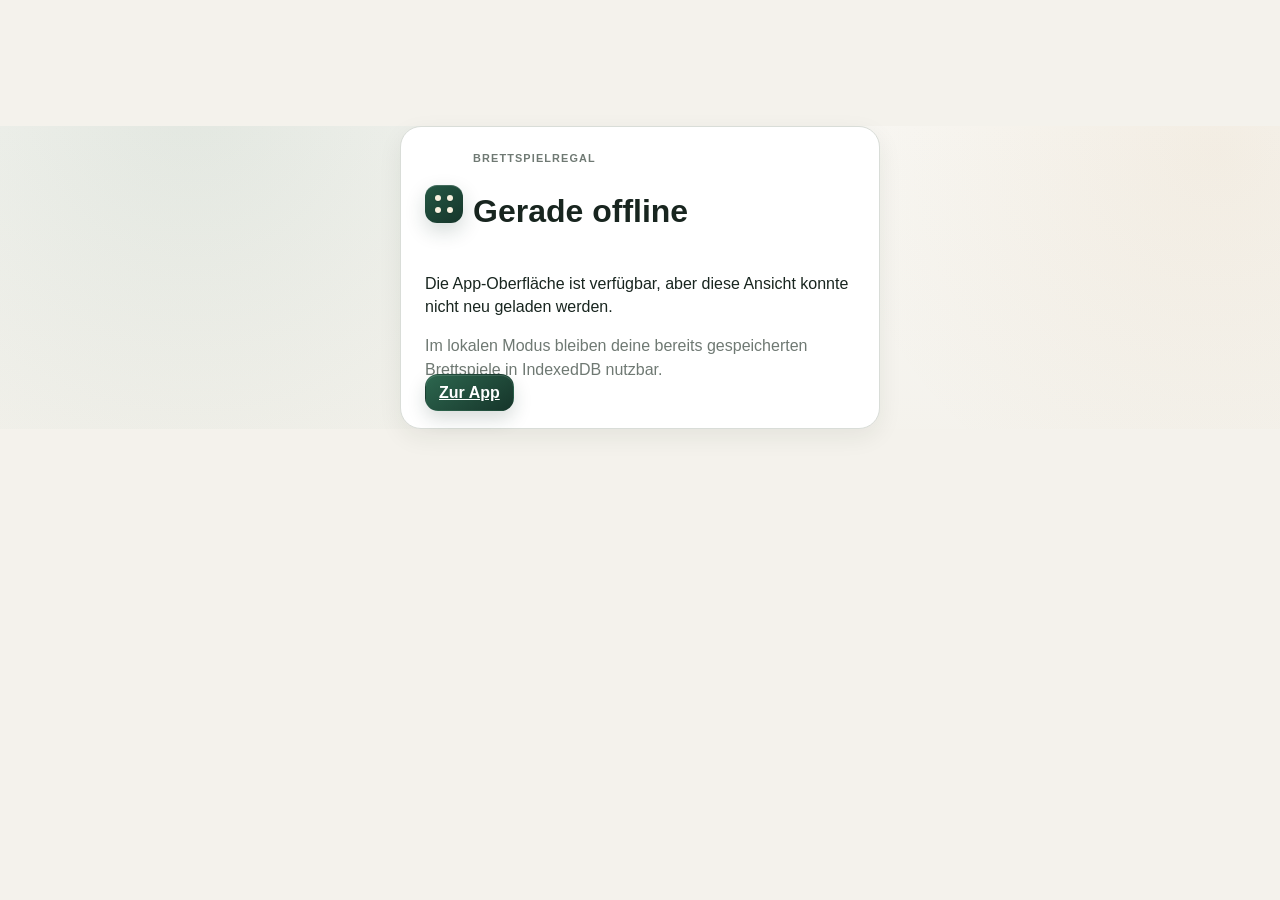
<file: offline (10).html>
<!doctype html>
<html lang="de">
<head>
  <meta charset="utf-8">
  <meta name="viewport" content="width=device-width,initial-scale=1,viewport-fit=cover">
  <meta name="theme-color" content="#16352a">
  <title>Offline – Brettspielregal</title>
  <link rel="stylesheet" href="./app.css">
</head>
<body>
  <main class="offline-card">
    <div class="brand-lockup"><span class="brand-mark" aria-hidden="true"><span></span></span><div><p class="eyebrow">Brettspielregal</p><h1>Gerade offline</h1></div></div>
    <p>Die App-Oberfläche ist verfügbar, aber diese Ansicht konnte nicht neu geladen werden.</p>
    <p class="muted">Im lokalen Modus bleiben deine bereits gespeicherten Brettspiele in IndexedDB nutzbar.</p>
    <a class="button primary" href="./">Zur App</a>
  </main>
</body>
</html>
</file>
<file: app.css>
:root {
  font-family: -apple-system, BlinkMacSystemFont, "SF Pro Text", "Segoe UI", sans-serif;
  color: #1a2621;
  background: #f4f2ec;
  line-height: 1.45;
  color-scheme: light;
  --bg: #f4f2ec;
  --bg-warm: #eee9de;
  --card: rgba(255,255,255,.94);
  --card-solid: #fff;
  --ink: #18251f;
  --muted: #6f7973;
  --brand: #16352a;
  --brand-2: #245844;
  --brand-3: #3e735c;
  --brand-soft: #e7efe9;
  --brand-faint: #f1f5f2;
  --gold: #b77b2d;
  --gold-soft: #fbf0da;
  --border: #d9ddd8;
  --border-strong: #c8cec9;
  --danger: #9b3434;
  --danger-soft: #fff1f0;
  --shadow-xs: 0 1px 2px rgba(24,37,31,.04);
  --shadow-sm: 0 8px 24px rgba(27,43,35,.07);
  --shadow-md: 0 18px 50px rgba(25,42,33,.14);
  --radius-sm: 12px;
  --radius: 18px;
  --radius-lg: 24px;
}

* { box-sizing: border-box; min-width: 0; }
html { min-height: 100%; background: var(--bg); -webkit-text-size-adjust: 100%; text-size-adjust: 100%; }
body {
  margin: 0;
  min-height: 100%;
  color: var(--ink);
  background:
    radial-gradient(circle at 15% -10%, rgba(70,118,91,.12), transparent 30rem),
    radial-gradient(circle at 95% 8%, rgba(183,123,45,.08), transparent 24rem),
    linear-gradient(180deg, #f8f7f3 0, var(--bg) 21rem, var(--bg) 100%);
  padding: env(safe-area-inset-top) env(safe-area-inset-right) env(safe-area-inset-bottom) env(safe-area-inset-left);
  overflow-x: hidden;
  -webkit-font-smoothing: antialiased;
}
button, input, textarea, select { font: inherit; }
button { cursor: pointer; -webkit-tap-highlight-color: transparent; }
a { color: var(--brand-2); overflow-wrap: anywhere; }

.app-shell {
  width: 100%;
  max-width: 900px;
  margin: 0 auto;
  min-height: 100dvh;
  padding-bottom: calc(86px + env(safe-area-inset-bottom));
}

.topbar {
  position: sticky;
  top: 0;
  z-index: 15;
  display: flex;
  align-items: center;
  justify-content: space-between;
  gap: 16px;
  padding: 12px 16px 11px;
  background: rgba(248,247,243,.86);
  backdrop-filter: blur(22px) saturate(1.25);
  -webkit-backdrop-filter: blur(22px) saturate(1.25);
  border-bottom: 1px solid rgba(205,211,206,.72);
}
.brand-lockup { display: flex; align-items: center; gap: 10px; }
.brand-mark {
  position: relative;
  flex: 0 0 auto;
  width: 38px;
  height: 38px;
  border-radius: 12px;
  background: linear-gradient(145deg, var(--brand-2), var(--brand));
  box-shadow: 0 8px 20px rgba(22,53,42,.18), inset 0 1px 0 rgba(255,255,255,.16);
}
.brand-mark::before,
.brand-mark::after,
.brand-mark span::before,
.brand-mark span::after {
  content: "";
  position: absolute;
  width: 6px;
  height: 6px;
  border-radius: 50%;
  background: #f8f1df;
  box-shadow: 0 1px 1px rgba(0,0,0,.15);
}
.brand-mark::before { left: 10px; top: 10px; }
.brand-mark::after { right: 10px; top: 10px; }
.brand-mark span::before { left: 10px; bottom: 10px; }
.brand-mark span::after { right: 10px; bottom: 10px; }
.topbar h1 { font-size: 1.16rem; letter-spacing: -.02em; margin: 0; font-weight: 790; }
.eyebrow {
  margin: 0 0 1px;
  color: var(--muted);
  font-size: .68rem;
  text-transform: uppercase;
  letter-spacing: .105em;
  font-weight: 780;
}
.mode-badge {
  display: inline-flex;
  align-items: center;
  gap: 6px;
  padding: 6px 10px;
  border-radius: 999px;
  background: rgba(231,239,233,.92);
  border: 1px solid rgba(36,88,68,.12);
  color: var(--brand-2);
  font-size: .76rem;
  font-weight: 760;
  box-shadow: var(--shadow-xs);
}
.mode-badge::before { content: ""; width: 7px; height: 7px; border-radius: 50%; background: #4c956c; box-shadow: 0 0 0 3px rgba(76,149,108,.12); }

.content { padding: 16px 14px 28px; }
.view { display: none; }
.view.active { display: block; animation: viewIn .22s ease-out; }
@keyframes viewIn { from { opacity: .35; transform: translateY(4px); } to { opacity: 1; transform: translateY(0); } }

.collection-hero {
  position: relative;
  overflow: hidden;
  margin: 0 0 13px;
  padding: 18px 18px 16px;
  border-radius: var(--radius-lg);
  color: #f9fbf8;
  background:
    radial-gradient(circle at 88% 15%, rgba(255,255,255,.17) 0 4px, transparent 5px),
    radial-gradient(circle at 92% 34%, rgba(255,255,255,.12) 0 4px, transparent 5px),
    radial-gradient(circle at 79% 34%, rgba(255,255,255,.12) 0 4px, transparent 5px),
    linear-gradient(135deg, #1c4938 0%, #15362a 56%, #102b22 100%);
  box-shadow: 0 15px 35px rgba(22,53,42,.18);
}
.collection-hero::after {
  content: "";
  position: absolute;
  width: 170px;
  height: 170px;
  right: -65px;
  bottom: -96px;
  border: 1px solid rgba(255,255,255,.12);
  border-radius: 38px;
  transform: rotate(18deg);
  box-shadow: 0 0 0 22px rgba(255,255,255,.025), 0 0 0 44px rgba(255,255,255,.018);
}
.collection-copy { position: relative; z-index: 1; }
.hero-kicker { margin: 0 0 5px; color: #cce0d5; font-size: .74rem; font-weight: 760; letter-spacing: .045em; }
.hero-text { max-width: 570px; margin: 8px 0 0; color: #d6e5dc; font-size: .86rem; }
.collection-hero .section-head { margin: 0; align-items: center; }
.collection-hero .section-head h2 { color: #fff; font-size: 1.55rem; letter-spacing: -.035em; }
.collection-hero .muted { color: #c5d8ce; }

.section-head { display: flex; align-items: center; justify-content: space-between; gap: 12px; margin-bottom: 13px; }
.section-head h2 { margin: 0; font-size: 1.28rem; letter-spacing: -.025em; }
.muted, .hint { color: var(--muted); }
.muted { margin: .18rem 0 0; }
.hint { font-size: .84rem; margin: .55rem 0 0; }

.button, .icon-button, .nav-button, .mode-choice {
  border: 1px solid var(--border);
  background: rgba(255,255,255,.92);
  color: var(--ink);
  border-radius: 13px;
  min-height: 44px;
  padding: 9px 13px;
  font-weight: 690;
  box-shadow: var(--shadow-xs);
  transition: transform .14s ease, box-shadow .14s ease, border-color .14s ease, background .14s ease;
}
.button:active, .mode-choice:active { transform: scale(.985); }
@media (hover:hover) {
  .button:hover, .mode-choice:hover { border-color: var(--border-strong); box-shadow: 0 5px 16px rgba(25,42,33,.07); }
}
.button.primary {
  border-color: transparent;
  background: linear-gradient(145deg, #2d674f, var(--brand));
  color: #fff;
  box-shadow: 0 8px 18px rgba(22,53,42,.17), inset 0 1px 0 rgba(255,255,255,.13);
}
.collection-hero .button.primary { background: #f7f4eb; color: var(--brand); box-shadow: 0 8px 18px rgba(3,19,12,.2); }
.add-button { display: inline-flex; align-items: center; justify-content: center; gap: 4px; white-space: nowrap; }
.add-button span { font-size: 1.2em; line-height: 1; }
.button.subtle { background: #f6f7f5; }
.button.danger { color: var(--danger); border-color: #edceca; background: var(--danger-soft); }
.button:disabled { opacity: .48; cursor: not-allowed; transform: none; box-shadow: none; }
.button-row, .dialog-actions { display: flex; gap: 9px; align-items: center; flex-wrap: wrap; }
.spacer { flex: 1; }

.search-box { position: relative; display: block; margin-bottom: 14px; }
.search-box input, input, textarea {
  width: 100%;
  max-width: 100%;
  border: 1px solid var(--border);
  border-radius: 14px;
  background: rgba(255,255,255,.94);
  color: var(--ink);
  padding: 11px 12px;
  outline: none;
  min-height: 46px;
  box-shadow: inset 0 1px 0 rgba(255,255,255,.8), var(--shadow-xs);
  transition: border-color .16s ease, box-shadow .16s ease, background .16s ease;
}
.search-box input { padding-left: 43px; background: rgba(255,255,255,.9); }
.search-icon {
  position: absolute;
  z-index: 2;
  left: 16px;
  top: 50%;
  width: 14px;
  height: 14px;
  transform: translateY(-58%);
  border: 2px solid #77817b;
  border-radius: 50%;
  pointer-events: none;
}
.search-icon::after { content: ""; position: absolute; width: 6px; height: 2px; right: -5px; bottom: -3px; background: #77817b; transform: rotate(45deg); border-radius: 2px; }
textarea { resize: vertical; overflow-wrap: anywhere; word-break: break-word; }
input:focus, textarea:focus { border-color: #6d957f; background: #fff; box-shadow: 0 0 0 4px rgba(36,88,68,.10), var(--shadow-xs); }

.game-list { display: grid; gap: 12px; }
.game-card {
  position: relative;
  overflow: hidden;
  background: linear-gradient(180deg, rgba(255,255,255,.98), rgba(253,253,251,.94));
  border: 1px solid rgba(208,214,209,.95);
  border-radius: 19px;
  box-shadow: 0 7px 22px rgba(26,42,34,.055);
  transition: transform .16s ease, box-shadow .16s ease, border-color .16s ease;
}
.game-card::before { content: ""; position: absolute; inset: 0 auto 0 0; width: 3px; background: linear-gradient(180deg, var(--brand-3), #d5b36d); opacity: .75; }
@media (hover:hover) { .game-card:hover { transform: translateY(-2px); border-color: #c7d2cb; box-shadow: 0 13px 30px rgba(26,42,34,.10); } }
.game-card button.card-hit { display: block; width: 100%; text-align: left; border: 0; background: transparent; padding: 13px 13px 13px 15px; color: inherit; }
.card-hit.with-cover { display: grid !important; grid-template-columns: 76px 1fr; gap: 13px; align-items: start; }
.card-copy { min-width: 0; padding-top: 1px; }
.game-title-row { display: flex; justify-content: space-between; gap: 10px; align-items: flex-start; }
.game-title-row > span { display: grid; place-items: center; flex: 0 0 27px; width: 27px; height: 27px; margin-top: -2px; border-radius: 50%; background: var(--brand-faint); color: var(--brand-2); font-size: 1.15rem; }
.game-card h3 { margin: 0; font-size: 1.04rem; line-height: 1.25; letter-spacing: -.015em; overflow-wrap: anywhere; }
.game-meta { display: flex; gap: 6px; flex-wrap: wrap; margin-top: 9px; }
.chip { display: inline-flex; align-items: center; max-width: 100%; min-height: 25px; padding: 4px 8px; border: 1px solid #e3e6e2; border-radius: 999px; background: #f5f6f3; color: #55615b; font-size: .74rem; font-weight: 620; overflow-wrap: anywhere; }
.chip.core { border-color: #d5e4da; background: #edf4ef; color: #315b47; }
.chip.award { border-color: #ecd9ad; background: var(--gold-soft); color: #765018; }
.game-description { color: #58635d; margin: 7px 0 0; font-size: .87rem; display: -webkit-box; -webkit-line-clamp: 2; -webkit-box-orient: vertical; overflow: hidden; }
.game-cover { width: 76px; height: 98px; object-fit: contain; border-radius: 11px; background: #f0f1ee; border: 1px solid #dfe3df; box-shadow: 0 5px 13px rgba(27,43,35,.08); }
.game-cover-placeholder { display: grid; place-items: center; position: relative; overflow: hidden; color: rgba(255,255,255,.92); font-size: 1.6rem; font-weight: 800; background: linear-gradient(145deg, #6d927f, #234e3b); }
.game-cover-placeholder::before { content: ""; position: absolute; width: 64px; height: 64px; border: 1px solid rgba(255,255,255,.15); border-radius: 16px; transform: rotate(24deg); }
.game-cover-placeholder span { position: relative; z-index: 1; text-shadow: 0 2px 8px rgba(0,0,0,.18); }

.empty-state { text-align: center; padding: 40px 22px 34px; background: rgba(255,255,255,.76); border: 1px dashed #c8d0ca; border-radius: 20px; box-shadow: inset 0 1px 0 rgba(255,255,255,.8); }
.empty-state strong { display: block; margin-top: 4px; font-size: 1.02rem; }
.empty-state p { max-width: 360px; margin: 7px auto 16px; color: var(--muted); font-size: .88rem; }
.empty-illustration { position: relative; width: 82px; height: 58px; margin: 0 auto 18px; }
.empty-illustration span { position: absolute; bottom: 0; width: 27px; border-radius: 7px 7px 5px 5px; border: 1px solid rgba(26,53,42,.12); box-shadow: 0 6px 14px rgba(27,43,35,.09); }
.empty-illustration span:nth-child(1) { left: 4px; height: 49px; background: #315e49; transform: rotate(-6deg); }
.empty-illustration span:nth-child(2) { left: 29px; height: 56px; background: #d7a857; z-index: 2; }
.empty-illustration span:nth-child(3) { right: 3px; height: 44px; background: #7c9b89; transform: rotate(7deg); }
.hidden { display: none !important; }

.status-banner { padding: 11px 13px; border-radius: 14px; margin: 0 0 13px; background: #fff7e6; border: 1px solid #ead7a9; color: #664c12; box-shadow: var(--shadow-xs); overflow-wrap: anywhere; }
.status-banner.error { background: #fff0ef; border-color: #eac4c0; color: #812928; }

.bottom-nav {
  position: fixed;
  z-index: 20;
  left: 50%;
  bottom: 0;
  transform: translateX(-50%);
  width: min(900px,100%);
  display: grid;
  grid-template-columns: repeat(3,1fr);
  padding: 7px 12px calc(7px + env(safe-area-inset-bottom));
  background: rgba(252,251,248,.91);
  backdrop-filter: blur(22px) saturate(1.25);
  -webkit-backdrop-filter: blur(22px) saturate(1.25);
  border-top: 1px solid rgba(205,211,206,.76);
  box-shadow: 0 -9px 28px rgba(26,42,34,.055);
}
.nav-button { border: 0; background: transparent; border-radius: 14px; padding: 6px 8px; min-height: 54px; color: #727b75; box-shadow: none; }
.nav-button.active { background: var(--brand-soft); color: var(--brand); }
.nav-button span, .nav-button small { display: block; }
.nav-button span { font-size: 1.07rem; line-height: 1; }
.nav-button small { font-size: .71rem; margin-top: 4px; font-weight: 700; }

#viewSetup > .section-head { padding: 5px 2px 2px; }
details { background: rgba(255,255,255,.88); border: 1px solid var(--border); border-radius: 17px; margin-bottom: 11px; overflow: hidden; box-shadow: 0 4px 15px rgba(26,42,34,.035); }
summary { position: relative; padding: 14px 42px 14px 15px; font-weight: 760; cursor: pointer; list-style: none; }
summary::-webkit-details-marker { display: none; }
summary::after { content: "＋"; position: absolute; right: 14px; top: 50%; transform: translateY(-50%); display: grid; place-items: center; width: 24px; height: 24px; border-radius: 50%; background: var(--brand-faint); color: var(--brand-2); font-weight: 500; transition: transform .18s ease; }
details[open] summary::after { content: "−"; }
details[open] summary { color: var(--brand); }
.details-body { padding: 0 14px 15px; border-top: 1px solid rgba(222,226,222,.7); padding-top: 13px; }
.details-body p:first-child { margin-top: 0; }
.mode-chooser { display: grid; grid-template-columns: 1fr 1fr; gap: 10px; }
.mode-choice { position: relative; text-align: left; padding: 13px; }
.mode-choice strong, .mode-choice span { display: block; }
.mode-choice span { font-size: .8rem; color: var(--muted); margin-top: 4px; }
.mode-choice.selected { border-color: #7ca18b; box-shadow: 0 0 0 3px rgba(36,88,68,.08); background: #eef5f0; }
.mode-choice.selected::after { content: "✓"; position: absolute; right: 11px; top: 10px; display: grid; place-items: center; width: 22px; height: 22px; border-radius: 50%; background: var(--brand); color: white; font-size: .73rem; font-weight: 800; }

.research-toggle { display:flex; align-items:flex-start; gap:11px; padding:12px 13px; border:1px solid var(--border); border-radius:15px; background:rgba(255,255,255,.86); color:var(--ink); cursor:pointer; }
.research-toggle input { flex:0 0 auto; width:20px; height:20px; min-height:20px; margin:1px 0 0; accent-color:var(--brand-2); box-shadow:none; }
.research-toggle span { display:block; }
.research-toggle strong { display:block; font-size:.9rem; }
.research-toggle small { display:block; margin-top:3px; color:var(--muted); font-size:.78rem; font-weight:500; line-height:1.35; }
.research-toggle:has(input:disabled) { opacity:.62; cursor:not-allowed; }

.form-grid { display: grid; grid-template-columns: 1fr 1fr; gap: 12px; }
.form-grid label { display: block; color: #3e4943; font-size: .82rem; font-weight: 700; }
.form-grid label input, .form-grid label textarea { margin-top: 5px; color: var(--ink); font-weight: 480; }
.full { grid-column: 1/-1; }
.stack { display: grid; gap: 9px; }
.secret-row { display: flex; gap: 8px; align-items: center; }
.secret-row input { flex: 1; }
.file-button { position: relative; display: inline-flex; align-items: center; justify-content: center; }
.file-button input { position: absolute; inset: 0; opacity: 0; cursor: pointer; }

.dialog { border: 0; padding: 0; background: transparent; max-width: none; width: 100%; height: 100%; margin: 0; }
.dialog::backdrop { background: rgba(11,25,19,.49); backdrop-filter: blur(4px); -webkit-backdrop-filter: blur(4px); }
.dialog-card { position: absolute; left: 50%; bottom: 0; transform: translateX(-50%); width: min(720px,100%); max-height: 94dvh; overflow: auto; background: #fbfbf9; border-radius: 25px 25px 0 0; padding: 16px 14px calc(16px + env(safe-area-inset-bottom)); box-shadow: var(--shadow-md); border: 1px solid rgba(255,255,255,.55); }
.dialog-card.compact { width: min(520px,calc(100% - 20px)); bottom: auto; top: 50%; transform: translate(-50%,-50%); border-radius: 22px; max-height: 88dvh; }
.dialog-head { display: flex; align-items: flex-start; justify-content: space-between; gap: 12px; margin-bottom: 14px; position: sticky; top: -16px; z-index: 3; padding: 8px 0 10px; background: linear-gradient(180deg,#fbfbf9 78%,rgba(251,251,249,0)); }
.dialog-head h2 { margin: 0; font-size: 1.22rem; letter-spacing: -.025em; }
.icon-button { display: grid; place-items: center; padding: 0; width: 42px; height: 42px; font-size: 1.55rem; line-height: 1; background: #f0f2ef; border-color: #e1e5e1; box-shadow: none; }
.dialog-actions { position: sticky; bottom: calc(-16px - env(safe-area-inset-bottom)); background: rgba(251,251,249,.96); backdrop-filter: blur(12px); -webkit-backdrop-filter: blur(12px); padding-top: 13px; padding-bottom: 2px; margin-top: 10px; border-top: 1px solid rgba(221,225,221,.75); }
.ai-row { display: flex; align-items: center; gap: 9px; flex-wrap: wrap; padding: 10px; border-radius: 14px; background: #f0f5f1; border: 1px solid #dae6de; }
.offline-card { max-width: 480px; margin: 14vh auto; padding: 24px; background: #fff; border: 1px solid var(--border); border-radius: 21px; box-shadow: var(--shadow-sm); }

.cover-preview { display: flex; gap: 12px; align-items: center; padding: 11px; border: 1px solid var(--border); border-radius: 14px; background: #f5f6f3; }
.cover-preview img { width: 84px; height: 108px; object-fit: contain; border-radius: 10px; background: #fff; box-shadow: var(--shadow-sm); }
.preview-cover { display: block; width: min(150px,42vw); max-height: 190px; object-fit: contain; margin: 0 auto 14px; border-radius: 13px; border: 1px solid var(--border); background: #f5f6f3; box-shadow: var(--shadow-sm); }
.preview-grid { display: grid; gap: 0; border: 1px solid var(--border); border-radius: 14px; overflow: hidden; background: #fff; }
.preview-row { display: grid; grid-template-columns: minmax(105px,.7fr) minmax(0,1.3fr); gap: 10px; padding: 10px 11px; border-bottom: 1px solid var(--border); }
.preview-row:last-child { border-bottom: 0; }
.preview-row span { color: var(--muted); font-size: .8rem; }
.preview-row strong { font-size: .88rem; overflow-wrap: anywhere; word-break: break-word; }
.warning-box { margin-top: 12px; padding: 11px 12px; border: 1px solid #e8d39e; background: #fff7e5; border-radius: 14px; color: #654b14; }
.warning-box ul { margin: .45rem 0 0; padding-left: 1.2rem; }
.warning-box li { margin: .25rem 0; }

.sr-only { position: absolute; width: 1px; height: 1px; padding: 0; margin: -1px; overflow: hidden; clip: rect(0,0,0,0); white-space: nowrap; border: 0; }
code { font-size: .84em; background: #eef0ed; color: #39463f; padding: 2px 5px; border-radius: 6px; overflow-wrap: anywhere; }
.message-body { overflow-wrap: anywhere; word-break: break-word; }
.message-body p { margin: .5rem 0; }
.message-body pre { white-space: pre-wrap; overflow-wrap: anywhere; background: #f1f3f0; padding: 10px; border-radius: 12px; max-height: 30vh; overflow: auto; }

@media (max-width:560px) {
  .content { padding-left: 10px; padding-right: 10px; }
  input, textarea, select { font-size: 16px; }

  .topbar { padding-left: 12px; padding-right: 12px; }
  .brand-mark { width: 36px; height: 36px; }
  .collection-hero { padding: 16px 14px 15px; border-radius: 20px; }
  .collection-hero .section-head h2 { font-size: 1.42rem; }
  .hero-text { font-size: .82rem; padding-right: 12px; }
  .form-grid { grid-template-columns: 1fr; }
  .form-grid .full { grid-column: 1; }
  .mode-chooser { grid-template-columns: 1fr; }
  .secret-row { align-items: stretch; flex-direction: column; }
  .button-row .button { flex: 1; }
  .dialog-actions .button { min-width: 92px; }
  .card-hit.with-cover { grid-template-columns: 70px 1fr; gap: 11px; }
  .game-cover { width: 70px; height: 92px; }
  .preview-row { grid-template-columns: 1fr; }
  .preview-row strong { margin-top: -4px; }
}

@media (max-width:390px) {
  .collection-hero .section-head { align-items: flex-end; }
  .collection-hero .button.primary { padding-inline: 11px; }
  .hero-text { display: none; }
  .topbar h1 { font-size: 1.08rem; }
}

@media (min-width:760px) {
  .content { padding: 22px 20px 32px; }
  .game-list { grid-template-columns: 1fr 1fr; }
  .collection-hero { padding: 22px 23px 20px; }
  .dialog-card { bottom: 50%; transform: translate(-50%,50%); border-radius: 24px; max-height: 88dvh; padding: 18px; }
  .dialog-actions { bottom: -18px; }
}

@media (prefers-reduced-motion: reduce) {
  *, *::before, *::after { scroll-behavior: auto !important; animation-duration: .01ms !important; animation-iteration-count: 1 !important; transition-duration: .01ms !important; }
}

/* v6: Regalansicht, Spiel-Detail und eigene Dateianhänge */
.collection-toolbar { display:flex; align-items:center; justify-content:space-between; gap:12px; margin:-2px 0 14px; }
.collection-subhint { margin:0; font-size:.8rem; color:var(--muted); text-align:right; max-width:290px; }
.view-toggle { display:inline-grid; grid-template-columns:1fr 1fr; gap:5px; padding:4px; border-radius:15px; background:rgba(255,255,255,.9); border:1px solid var(--border); }
.view-pill { min-height:38px; padding:6px 15px; border:0; border-radius:11px; background:transparent; color:var(--muted); font-weight:760; }
.view-pill.active { background:var(--brand); color:white; box-shadow:0 6px 16px rgba(22,53,42,.17); }
.game-list.shelf-view { grid-template-columns:repeat(2,minmax(0,1fr)); gap:15px; }
.shelf-card { overflow:visible; border:0; box-shadow:none; background:transparent; }
.shelf-card::before { display:none; }
.shelf-card button.shelf-hit { display:block; width:100%; padding:0; border:0; text-align:left; background:transparent; color:inherit; }
.shelf-cover-wrap { position:relative; display:grid; place-items:center; padding:10px; border-radius:21px; border:1px solid var(--border); background:linear-gradient(150deg,#fff,#f0f0e9); box-shadow:var(--shadow-sm); }
.shelf-cover { width:100%; height:auto; aspect-ratio:4/5; object-fit:contain; border-radius:13px; background:#edf0ea; }
.shelf-cover.game-cover-placeholder { display:grid; place-items:center; }
.shelf-award { position:absolute; top:15px; left:15px; right:15px; width:fit-content; max-width:calc(100% - 30px); white-space:nowrap; overflow:hidden; text-overflow:ellipsis; border-radius:999px; padding:5px 9px; background:rgba(251,240,218,.96); color:#765018; font-size:.72rem; font-weight:750; box-shadow:0 3px 12px rgba(0,0,0,.09); }
.shelf-copy { padding:9px 3px 0; }
.shelf-copy h3 { margin:0; font-size:.98rem; line-height:1.3; }
.shelf-subline { margin:5px 0 0; font-size:.8rem; color:var(--muted); }
.shelf-mini-meta { display:flex; flex-wrap:wrap; gap:5px; margin-top:8px; }
.shelf-mini-chip { padding:3px 7px; border-radius:999px; background:white; border:1px solid var(--border); color:#54615b; font-size:.7rem; }

.detail-dialog-card { background:linear-gradient(180deg,#fbfcf9,#f4f3ed); }
.detail-layout { display:grid; gap:14px; }
.detail-hero { display:grid; grid-template-columns:125px minmax(0,1fr); gap:15px; align-items:start; }
.detail-cover { width:125px; height:165px; object-fit:contain; border-radius:16px; border:1px solid var(--border); background:#eef1eb; box-shadow:0 10px 24px rgba(20,39,28,.12); }
.detail-cover.game-cover-placeholder { display:grid; place-items:center; font-size:2rem; }
.detail-copy h3 { margin:0; font-size:1.28rem; letter-spacing:-.025em; line-height:1.15; }
.detail-description { margin:9px 0 0; color:#55615b; font-size:.9rem; }
.detail-meta { display:flex; flex-wrap:wrap; gap:6px; margin-top:10px; }
.detail-panels { display:grid; gap:12px; }
.detail-panel { padding:14px; border-radius:17px; background:rgba(255,255,255,.92); border:1px solid var(--border); box-shadow:var(--shadow-xs); }
.detail-panel h4 { margin:0 0 10px; font-size:.87rem; color:#516057; }
.detail-grid { display:grid; grid-template-columns:1fr 1fr; gap:10px; }
.detail-item span { display:block; font-size:.74rem; font-weight:700; color:var(--muted); }
.detail-item strong { display:block; font-size:.9rem; overflow-wrap:anywhere; }
.detail-notes { white-space:pre-wrap; color:#4c5951; margin:0; overflow-wrap:anywhere; }
.detail-link { display:block; padding:10px 12px; border:1px solid var(--border); border-radius:12px; background:#f7f9f6; text-decoration:none; margin-top:8px; font-size:.87rem; font-weight:700; }
.attachment-editor { padding:13px; border-radius:16px; border:1px solid #dce6df; background:#f2f7f3; }
.attachment-editor > strong { display:block; font-size:.9rem; }
.attachment-editor .file-button { margin:8px 0; }
.attachment-editor-list { display:grid; gap:7px; margin-top:8px; }
.attachment-row { display:flex; gap:10px; align-items:center; padding:9px 10px; border:1px solid var(--border); border-radius:12px; background:white; }
.attachment-row-copy { flex:1; min-width:0; }
.attachment-row-copy strong { display:block; font-size:.82rem; overflow-wrap:anywhere; }
.attachment-row-copy small { display:block; color:var(--muted); font-size:.74rem; }
.attachment-row .button { min-height:34px; padding:6px 9px; font-size:.77rem; }
.attachment-gallery { display:grid; grid-template-columns:repeat(2,minmax(0,1fr)); gap:10px; }
.attachment-tile { border:1px solid var(--border); border-radius:14px; background:#f8faf7; padding:9px; min-width:0; }
.attachment-tile .tile-image { display:block; width:100%; height:auto; aspect-ratio:5/4; object-fit:contain; border-radius:10px; background:#e9eee8; }
.attachment-tile .game-cover-placeholder { display:grid; place-items:center; }
.attachment-tile strong { display:block; margin:7px 0; font-size:.77rem; overflow-wrap:anywhere; }
.attachment-actions { display:flex; flex-wrap:wrap; gap:5px; }
.attachment-actions .button { flex:1; min-height:34px; padding:5px 7px; font-size:.72rem; }
.attachment-tile.cover-selected { border-color:#73a18a; box-shadow:0 0 0 2px rgba(40,108,73,.08); }
.attachment-pdf-list { display:grid; gap:8px; margin-top:10px; }
.attachment-pdf { display:flex; gap:10px; align-items:center; border:1px solid var(--border); padding:9px; border-radius:12px; background:#fff; }
.attachment-pdf .attachment-actions { flex-shrink:0; }
.attachment-size { color:var(--muted); font-size:.74rem; }
@media(max-width:560px){
  .collection-toolbar { flex-direction:column; align-items:stretch; }
  .collection-subhint { text-align:left; max-width:none; }
  .view-toggle { width:100%; }
  .detail-hero { grid-template-columns:95px minmax(0,1fr); gap:12px; }
  .detail-cover { width:95px; height:128px; }
  .detail-copy h3 { font-size:1.12rem; }
  .detail-grid { grid-template-columns:1fr; }
  .detail-dialog-card .dialog-actions { gap:8px; }
  .attachment-pdf { flex-wrap:wrap; }
}
@media(min-width:760px){ .game-list.shelf-view { grid-template-columns:repeat(3,minmax(0,1fr)); } .attachment-gallery { grid-template-columns:repeat(3,minmax(0,1fr)); } }

/* v8: background enrichment queue */
.hero-actions { display: flex; align-items: center; gap: 8px; flex-wrap: wrap; }
.collection-hero .quick-button { border-color: rgba(255,255,255,.24); background: rgba(255,255,255,.12); color: #fff; box-shadow: none; }
.collection-hero .quick-button:active { background: rgba(255,255,255,.2); }
.queue-panel { margin: 0 0 14px; padding: 14px; border-radius: 19px; background: linear-gradient(180deg,rgba(255,255,255,.96),rgba(249,248,244,.94)); border: 1px solid var(--border); box-shadow: 0 8px 22px rgba(26,42,34,.055); }
.queue-head { display: flex; align-items: center; justify-content: space-between; gap: 12px; }
.queue-head h3 { margin: 0; font-size: 1rem; letter-spacing: -.015em; }
.worker-badge { display: inline-flex; align-items: center; gap: 6px; padding: 5px 9px; border-radius: 999px; background: #e8f3eb; color: #2d6548; border: 1px solid #d0e4d6; font-size: .72rem; font-weight: 760; white-space: nowrap; }
.worker-badge::before { content:""; width: 7px; height: 7px; border-radius: 50%; background: #3d8d60; box-shadow: 0 0 0 3px rgba(61,141,96,.12); }
.worker-badge.offline { background: #fff2ee; color: #8b4537; border-color: #edcfc7; }
.worker-badge.offline::before { background: #b45b49; }
.queue-list { display: grid; gap: 7px; margin-top: 10px; }
.queue-row { display: grid; grid-template-columns: 10px minmax(0,1fr) auto auto; align-items: center; gap: 9px; padding: 9px 10px; border-radius: 13px; background: rgba(255,255,255,.72); border: 1px solid #e5e8e4; }
.queue-status-dot { width: 8px; height: 8px; border-radius: 50%; background: #a5ada8; }
.queue-status-dot.running { background: #39835e; box-shadow: 0 0 0 4px rgba(57,131,94,.12); animation: queuePulse 1.5s ease-in-out infinite; }
.queue-status-dot.queued { background: #b58a3d; }
.queue-status-dot.done { background: #39835e; }
.queue-status-dot.review { background: #b87a2a; }
.queue-status-dot.failed { background: #a94343; }
.queue-copy { min-width: 0; }
.queue-copy strong,.queue-copy small { display: block; overflow-wrap: anywhere; }
.queue-copy strong { font-size: .84rem; }
.queue-copy small { margin-top: 2px; color: var(--muted); font-size: .73rem; line-height: 1.35; }
.queue-state { padding: 4px 7px; border-radius: 999px; font-size: .67rem; font-weight: 760; white-space: nowrap; background: #f0f2ef; color: #5f6963; }
.queue-state.running,.queue-state.done { background:#e9f4ed; color:#2f6749; }
.queue-state.review,.queue-state.queued { background:#fff5df; color:#7a571e; }
.queue-state.failed { background:#fff0ee; color:#8f3939; }
.queue-retry { display: grid; place-items: center; width: 30px; height: 30px; min-height: 0; padding: 0; border: 1px solid var(--border); border-radius: 9px; background: #fff; color: var(--brand); font-size: 1rem; }
.queue-empty { padding: 7px 2px 2px; color: var(--muted); font-size: .8rem; }
.chip.job-running,.chip.job-done { border-color:#d1e5d7; background:#eaf4ed; color:#2f6749; }
.chip.job-queued,.chip.job-review { border-color:#ead8ad; background:#fff5df; color:#7a571e; }
.chip.job-failed { border-color:#edcbc7; background:#fff0ee; color:#8e3b3b; }
.chip.job-cancelled { opacity:.7; }
.shelf-job-badge { position:absolute; right:16px; bottom:16px; max-width:calc(100% - 32px); padding:5px 8px; border-radius:999px; font-size:.68rem; font-weight:760; background:rgba(255,255,255,.94); border:1px solid #dfe4df; box-shadow:0 6px 14px rgba(26,42,34,.08); }
.shelf-job-badge.running,.shelf-job-badge.done { color:#2f6749; background:#edf6f0; }
.shelf-job-badge.queued,.shelf-job-badge.review { color:#7a571e; background:#fff6e2; }
.shelf-job-badge.failed { color:#8e3b3b; background:#fff0ee; }
.quick-capture-label { display:block; margin-top:14px; color:#3e4943; font-size:.82rem; font-weight:700; }
.quick-capture-label textarea { margin-top:5px; min-height:190px; }
.quick-example { display:grid; gap:3px; margin-top:12px; padding:12px; border-radius:14px; background:#eef5f0; border:1px solid #dae6de; }
.quick-example strong { font-size:.84rem; color:var(--brand); }
.quick-example span { font-size:.78rem; color:var(--muted); }
@keyframes queuePulse { 0%,100%{transform:scale(1);opacity:1} 50%{transform:scale(.75);opacity:.55} }

@media (max-width:560px) {
  .hero-actions { gap:6px; }
  .collection-hero .hero-actions .button { padding-inline:10px; }
  .queue-row { grid-template-columns: 9px minmax(0,1fr) auto; }
  .queue-retry { grid-column: 3; }
  .queue-state { font-size:.64rem; }
}


/* v8.3: import tab, review workflow and editable research settings */
.import-hero { display:flex; align-items:flex-start; justify-content:space-between; gap:14px; margin-bottom:14px; padding:18px; border-radius:22px; color:#f8fbf8; background:linear-gradient(135deg,#1d4c3a,#15362a 62%,#102b22); box-shadow:0 15px 35px rgba(22,53,42,.16); }
.import-hero h2 { margin:0; font-size:1.4rem; letter-spacing:-.03em; }
.import-hero p:not(.eyebrow) { margin:8px 0 0; max-width:570px; color:#d7e5dd; font-size:.86rem; }
.import-hero .eyebrow { color:#cbe0d4; }
.import-hero .worker-badge { margin-top:2px; flex:0 0 auto; }
.import-card,.import-unavailable { margin-bottom:14px; padding:15px; border-radius:19px; background:linear-gradient(180deg,rgba(255,255,255,.97),rgba(249,248,244,.95)); border:1px solid var(--border); box-shadow:0 8px 22px rgba(26,42,34,.055); }
.import-unavailable strong { display:block; }
.import-unavailable p { margin:.4rem 0 0; color:var(--muted); }
.import-card-head { display:flex; align-items:flex-start; justify-content:space-between; gap:12px; }
.import-card-head h3 { margin:0; font-size:1rem; letter-spacing:-.015em; }
.import-step { display:grid; place-items:center; width:28px; height:28px; flex:0 0 28px; border-radius:50%; background:var(--brand-soft); color:var(--brand); font-size:.8rem; font-weight:800; }
.import-form-actions { display:flex; align-items:center; justify-content:space-between; gap:12px; margin-top:12px; }
.import-form-actions .hint { margin:0; }
.button.approve { border-color:#c9dfd0; background:#e9f4ed; color:#285d43; }
.button.approve:active { background:#dcecdf; }
.review-panel { border-color:#ead8ad; background:#fffaf0; }
.review-panel h4 { color:#7a571e; }
.review-warning-list { margin:.25rem 0 0; padding-left:1.2rem; color:#6c5526; font-size:.86rem; }
.review-warning-list li { margin:.3rem 0; }
.queue-actions { display:flex; align-items:center; gap:6px; }
.queue-action { min-height:32px; padding:5px 9px; border-radius:10px; font-size:.7rem; }
.queue-state.verified { background:#e9f4ed; color:#2f6749; }
.queue-status-dot.verified { background:#39835e; }
.queue-row.review-row { border-color:#ead8ad; background:#fffaf0; }

@media (max-width:560px) {
  .import-hero { padding:15px; align-items:flex-start; }
  .import-hero h2 { font-size:1.24rem; }
  .import-hero p:not(.eyebrow) { display:none; }
  .import-form-actions { align-items:stretch; flex-direction:column; }
  .import-form-actions .button { width:100%; }
  .queue-row { grid-template-columns:9px minmax(0,1fr) auto; }
  .queue-actions { grid-column:2 / -1; justify-content:flex-end; }
}

/* v8.3 controlled tag system */
.tag-filter-button { display:inline-flex; align-items:center; gap:7px; white-space:nowrap; }
.filter-count { min-width:22px; height:22px; padding:0 6px; display:inline-grid; place-items:center; border-radius:999px; background:var(--brand); color:#fff; font-size:.72rem; font-weight:800; }
.tag-filter-panel { margin:-4px 0 14px; padding:13px; border:1px solid var(--border); border-radius:17px; background:rgba(255,255,255,.88); box-shadow:var(--shadow-xs); }
.tag-filter-head { display:flex; align-items:flex-start; justify-content:space-between; gap:12px; margin-bottom:11px; }
.tag-filter-head p { margin:.25rem 0 0; }
.tag-filter-groups { display:grid; gap:12px; }
.tag-filter-group strong { display:block; margin-bottom:7px; font-size:.78rem; color:#66726c; text-transform:uppercase; letter-spacing:.07em; }
.tag-filter-options { display:flex; flex-wrap:wrap; gap:7px; }
.tag-filter-chip, .tag-picker-chip { border:1px solid #d9dfda; background:#f6f7f4; color:#50605a; min-height:34px; padding:6px 10px; border-radius:999px; font-size:.78rem; font-weight:680; box-shadow:none; }
.tag-filter-chip.active, .tag-picker-chip.active { border-color:#6f9b82; background:#e8f2eb; color:#214c39; box-shadow:0 0 0 2px rgba(36,88,68,.06); }
.tag-filter-chip .tag-count { opacity:.68; margin-left:4px; }
.tag-editor { padding:12px; border:1px solid var(--border); border-radius:16px; background:#f7f8f5; }
.tag-editor-head { display:flex; align-items:baseline; justify-content:space-between; gap:12px; margin-bottom:10px; }
.tag-editor-head strong { font-size:.84rem; }
.tag-editor-head .hint { margin:0; text-align:right; }
.tag-picker { display:grid; gap:12px; }
.tag-picker-group > strong { display:block; margin-bottom:7px; color:#66726c; font-size:.76rem; text-transform:uppercase; letter-spacing:.07em; }
.tag-picker-options { display:flex; flex-wrap:wrap; gap:7px; }
.tag-picker-legacy { margin-top:4px; padding-top:10px; border-top:1px dashed #d6dcd7; }
.tag-picker-legacy p { margin:0 0 7px; }
.tag-maintenance-box { margin-top:12px; padding:12px; border:1px solid #dce2dd; border-radius:15px; background:#f6f8f5; }
.tag-maintenance-box .button { margin-top:8px; }
.detail-tag-groups { display:grid; gap:10px; }
.detail-tag-group strong { display:block; margin-bottom:6px; font-size:.74rem; color:#748079; text-transform:uppercase; letter-spacing:.08em; }
.detail-tag-chips { display:flex; flex-wrap:wrap; gap:6px; }

@media (max-width:560px) {
  .collection-toolbar { flex-direction:row; align-items:center; }
  .collection-toolbar .view-toggle { flex:1; width:auto; }
  .tag-filter-button { flex:0 0 auto; padding-inline:11px; }
  .tag-filter-head { flex-direction:column; }
  .tag-filter-head .button { width:100%; }
  .tag-editor-head { align-items:flex-start; flex-direction:column; }
  .tag-editor-head .hint { text-align:left; }
}

/* v8.5: Lagerort + sichere KI-Vorschläge */
.chip.location { border-color:#d9e3dc; background:#f0f5f1; color:#3e6251; }
.quick-capture-label input { margin-top:5px; }
.suggestion-head { display:flex; align-items:flex-start; justify-content:space-between; gap:12px; margin-bottom:10px; }
.suggestion-head h4 { margin:0 0 3px; }
.proposal-count { display:grid; place-items:center; min-width:30px; height:30px; padding:0 8px; border-radius:999px; background:#fff1cf; color:#7a571e; font-size:.78rem; font-weight:800; border:1px solid #ead8ad; }
.suggestion-row { display:grid; gap:9px; padding:11px 0; border-top:1px solid rgba(216,201,164,.62); }
.suggestion-row:first-of-type { border-top:0; }
.suggestion-field strong { font-size:.82rem; color:#5e4b24; }
.suggestion-values { display:grid; grid-template-columns:1fr 1fr; gap:8px; }
.suggestion-values > div { min-width:0; padding:9px 10px; border-radius:12px; border:1px solid #e2e5e1; background:#fff; }
.suggestion-values .suggestion-proposed { border-color:#cfe0d4; background:#f1f7f3; }
.suggestion-values small { display:block; margin-bottom:4px; color:#7a847e; font-size:.68rem; font-weight:760; text-transform:uppercase; letter-spacing:.06em; }
.suggestion-values span { display:block; font-size:.86rem; line-height:1.35; overflow-wrap:anywhere; white-space:pre-wrap; }
.suggestion-cover { display:block; width:74px; max-height:96px; object-fit:contain; margin:2px 0 8px; border-radius:9px; border:1px solid #dbe1dc; background:#fff; }
.suggestion-actions { display:flex; gap:7px; justify-content:flex-end; }
.suggestion-actions .button { min-height:36px; padding:6px 10px; font-size:.75rem; }
.suggestion-footer { display:flex; justify-content:flex-end; margin-top:10px; padding-top:10px; border-top:1px solid rgba(216,201,164,.62); }

@media (max-width:560px) {
  .suggestion-values { grid-template-columns:1fr; }
  .suggestion-actions { justify-content:stretch; }
  .suggestion-actions .button { flex:1; }
}

/* v8.5.2: Warteschlange sicher aufräumen */
.queue-head-actions{display:flex;align-items:center;gap:8px}.queue-cleanup-button{min-height:32px;padding:5px 10px;font-size:.72rem}.queue-cleanup-options{display:grid;gap:9px}.cleanup-choice{width:100%;text-align:left;border:1px solid var(--border);border-radius:14px;background:#fff;padding:12px 13px;color:var(--ink);font:inherit;cursor:pointer}.cleanup-choice strong,.cleanup-choice span{display:block}.cleanup-choice span{margin-top:3px;color:var(--muted);font-size:.82rem;line-height:1.35}.cleanup-choice:hover{border-color:#aab8af;background:#f8faf8}.cleanup-choice.danger-choice{border-color:#e2c4bf;background:#fff9f7}.cleanup-choice.danger-choice strong{color:#8d3428}
@media(max-width:620px){.queue-head{align-items:flex-start}.queue-head-actions{flex-direction:column-reverse;align-items:flex-end}.queue-cleanup-button{min-height:30px}}

/* v8.5.3: laufende Hintergrundjobs abbrechen/freigeben */
.queue-cancel-note{font-size:.72rem;color:var(--muted);white-space:nowrap}
.queue-actions .button.danger{min-height:32px;padding:5px 9px;font-size:.7rem}
@media(max-width:620px){.queue-cancel-note{white-space:normal;text-align:right}.queue-actions{flex-wrap:wrap}}

/* v8.6: Pages ↔ Docker Systemdiagnose */
.connection-diagnostics{margin-top:14px;padding:13px;border:1px solid var(--border);border-radius:16px;background:#f7f9f7}
.diagnostic-head{display:flex;align-items:baseline;justify-content:space-between;gap:12px;margin-bottom:10px}
.diagnostic-head .hint{margin:0;text-align:right;overflow-wrap:anywhere}
.diagnostic-grid{display:grid;grid-template-columns:1fr 1fr;gap:8px}
.diagnostic-row{display:flex;align-items:center;justify-content:space-between;gap:10px;padding:9px 10px;border:1px solid #e1e6e2;border-radius:12px;background:#fff;font-size:.82rem}
.diagnostic-state{font-size:.74rem;white-space:nowrap}
.diagnostic-state.ok{color:#2f6749}.diagnostic-state.warn{color:#8a621f}.diagnostic-state.error{color:#9a3d32}.diagnostic-state.neutral{color:var(--muted)}
#diagnosticHint{margin:.7rem 0 0}
@media(max-width:560px){.diagnostic-grid{grid-template-columns:1fr}.diagnostic-head{align-items:flex-start;flex-direction:column}.diagnostic-head .hint{text-align:left}}

/* v8.7: transparente Quellenauswahl vor Ollama */
.research-report{margin:14px 0 18px;padding:14px;border:1px solid rgba(36,88,68,.14);border-radius:16px;background:rgba(247,250,247,.86)}
.research-report-head{display:flex;justify-content:space-between;gap:12px;align-items:baseline;margin-bottom:10px}.research-report-head span{font-size:.78rem;color:var(--muted)}
.identity-card{display:grid;gap:3px;padding:12px;border-radius:12px;background:#eef5f0;margin-bottom:12px}.identity-card span,.identity-card small{color:var(--muted);font-size:.78rem}.identity-card strong{font-size:1rem}
.research-list>strong{font-size:.82rem}.research-list ul,.research-ignored ul{list-style:none;padding:0;margin:8px 0 0;display:grid;gap:7px}.research-list li,.research-ignored li{display:grid;grid-template-columns:1fr auto;gap:2px 10px;align-items:center;padding:8px 0;border-top:1px solid rgba(36,88,68,.09)}.research-list li strong,.research-ignored li span{min-width:0}.research-list li small,.research-ignored li small{grid-column:1/2;color:var(--muted);font-size:.74rem}.research-list li a{grid-column:2;grid-row:1/3;font-size:.78rem}.research-ignored{margin-top:10px}.research-ignored summary{cursor:pointer;font-size:.82rem;color:var(--muted)}
@media(max-width:620px){.research-list li,.research-ignored li{grid-template-columns:1fr}.research-list li a{grid-column:1;grid-row:auto}.research-report-head{align-items:flex-start;flex-direction:column;gap:2px}}

/* v8.8: feldweise Herkunft / Belegstufen für KI-Vorschläge */
.evidence-legend{display:flex;flex-wrap:wrap;gap:6px 10px;margin-top:8px;color:#6d735f;font-size:.72rem}
.safe-apply-bar{display:flex;align-items:center;justify-content:space-between;gap:14px;margin:10px 0 14px;padding:11px 12px;border:1px solid #cfe0d4;border-radius:14px;background:#f1f7f3}
.safe-apply-bar>div{display:grid;gap:2px}.safe-apply-bar strong{font-size:.82rem;color:#285d43}.safe-apply-bar small{color:#637169;font-size:.73rem;line-height:1.35}
.suggestion-field{display:grid;gap:6px}.suggestion-evidence-line{display:flex;align-items:center;flex-wrap:wrap;gap:6px 9px}.evidence-badge{display:inline-flex;align-items:center;min-height:24px;padding:3px 8px;border-radius:999px;border:1px solid #dde1dd;background:#f6f7f5;color:#59635d;font-size:.68rem;font-weight:780;white-space:nowrap}.evidence-primary{border-color:#c8d9e8;background:#edf4fa;color:#2f5f83}.evidence-strong{border-color:#c9dfd0;background:#e9f4ed;color:#2f6749}.evidence-single{border-color:#d9ddda;background:#f5f6f4;color:#5b645f}.evidence-derived{border-color:#e7d8aa;background:#fff7dc;color:#7a6220}.evidence-conflict{border-color:#e8c5ba;background:#fff0eb;color:#8a3f2f}.evidence-summary{color:#6f766f;font-size:.72rem;line-height:1.35}.suggestion-evidence-details{flex-basis:100%;font-size:.74rem}.suggestion-evidence-details summary{cursor:pointer;color:#52665b}.evidence-group{margin-top:7px;padding:8px 9px;border-radius:10px;background:rgba(255,255,255,.72);border:1px solid rgba(80,100,88,.10)}.evidence-group>strong{display:block;margin-bottom:5px;font-size:.7rem;color:#667069}.evidence-group ul{list-style:none;padding:0;margin:0;display:grid;gap:6px}.evidence-group li{display:grid;grid-template-columns:minmax(0,1fr) auto;gap:2px 9px;align-items:center}.evidence-group li span{min-width:0;overflow-wrap:anywhere}.evidence-group li small{color:#6f766f;overflow-wrap:anywhere}.evidence-group li a{grid-column:1/-1;font-size:.7rem}.evidence-conflicts{border-color:#ead2ca;background:#fff8f5}
@media(max-width:560px){.safe-apply-bar{align-items:stretch;flex-direction:column}.safe-apply-bar .button{width:100%}.evidence-group li{grid-template-columns:1fr}.evidence-group li a{grid-column:1}}

/* v8.8.1: sichtbare Fehler statt stiller Cover-Platzhalter */
.game-cover-placeholder.cover-load-error {
  gap: .35rem;
  padding: .55rem;
  text-align: center;
  align-content: center;
  background: #eef1eb;
  color: var(--muted);
  font-size: 1rem;
}
.game-cover-placeholder.cover-load-error::before { display: none; }
.game-cover-placeholder.cover-load-error span { color: #8a5b34; text-shadow: none; font-size: 1.25rem; }
.game-cover-placeholder.cover-load-error small { position: relative; z-index: 1; display: block; max-width: 18ch; font-size: .72rem; line-height: 1.25; font-weight: 650; }
.shelf-cover.cover-load-error small { display: none; }

/* v9: iPhone-first quick capture, compact advanced filters and locations */
.quick-add-fab{position:fixed;right:max(18px,env(safe-area-inset-right));bottom:calc(86px + env(safe-area-inset-bottom));z-index:24;width:56px;height:56px;border:0;border-radius:20px;background:#266b50;color:#fff;font-size:2rem;font-weight:500;box-shadow:0 8px 28px rgba(20,60,41,.32);cursor:pointer;display:grid;place-items:center;touch-action:manipulation}
.quick-add-fab:active{transform:scale(.96)}
.advanced-filters{padding:9px 12px;margin:10px 0 14px;border:1px solid rgba(60,108,75,.18);border-radius:16px;background:var(--surface,#fff)}
.advanced-filters summary{cursor:pointer;font-weight:700;font-size:.85rem;min-height:28px;list-style-position:inside}
.advanced-filters summary span{font-size:.76rem;color:#3e8057}
.advanced-filter-grid{display:grid;grid-template-columns:repeat(2,minmax(0,1fr));gap:10px;margin-top:12px;padding:0 2px 4px}
.advanced-filter-grid label{min-width:0;display:grid;gap:5px;font-size:.76rem;font-weight:650;color:var(--text,#26332b)}
.advanced-filter-grid select{max-width:100%;min-width:0;width:100%;min-height:42px;border-radius:11px;border:1px solid #cdd8cf;background:#fff;padding:8px;font-size:16px}
.advanced-filter-grid button{min-height:40px;align-self:end}
.location-manager-list{display:grid;gap:5px;max-height:230px;overflow:auto}
.location-row{display:flex;align-items:center;justify-content:space-between;gap:10px;padding:8px 10px;border-radius:10px;background:#f2f5f1;font-size:.85rem;overflow-wrap:anywhere}
.location-row small{white-space:nowrap;color:#647167}
.quick-add-options{display:flex;flex-wrap:wrap;gap:8px;padding:10px 0 0}
.quick-add-options>*{flex:1;min-width:115px}
@media(max-width:380px){.advanced-filter-grid{grid-template-columns:1fr}.quick-add-fab{width:52px;height:52px}}
@media(min-width:850px){.quick-add-fab{right:28px;bottom:30px}}

/* v9.1: EAN-Scanner, sicherer Offline-Lesemodus, KI-Regelkontrollen */
.barcode-video{display:block;width:100%;min-height:160px;max-height:280px;object-fit:cover;background:#14251d;border-radius:14px;margin:8px 0 10px}
.auto-approval-grid{display:grid;grid-template-columns:repeat(auto-fit,minmax(140px,1fr));gap:10px}
.auto-approval-grid label{display:flex;align-items:center;gap:8px;font-size:.88rem;min-height:42px;border:1px solid var(--line,#d8dfd9);border-radius:10px;padding:7px 9px}
.offline-read-only #quickAddFab,.offline-read-only #addGameButton,.offline-read-only #emptyAddButton,.offline-read-only #detailEditButton,.offline-read-only #detailApproveButton,.offline-read-only #detailReEnrichButton,.offline-read-only #archiveCoverButton,.offline-read-only #archiveRulesButton,.offline-read-only .detail-dialog-card .file-button,.offline-read-only #viewImport .import-card{display:none!important}
.offline-read-only [data-apply-suggestion],.offline-read-only [data-reject-suggestion],.offline-read-only [data-apply-safe-suggestions],.offline-read-only [data-reject-all-suggestions]{display:none!important}
@media(max-width:480px){.barcode-video{min-height:200px}.auto-approval-grid{grid-template-columns:1fr 1fr}.auto-approval-grid label{font-size:.78rem}}

/* v9.1.1 – klare Trennung zwischen Spielansicht und Bearbeiten */
.edit-tools { margin: 14px 0; padding: 14px; border: 1px solid var(--border); border-radius: 16px; background: #f4f7f3; }
.edit-tools > summary { cursor:pointer; font-weight:750; font-size:.92rem; }
.edit-tools[open] > summary { margin-bottom:10px; }
.edit-tools-buttons { display:flex; flex-wrap:wrap; gap:8px; margin: 12px 0; }
.edit-tools-buttons .button { flex:1 1 175px; }
.edit-tools .review-panel { margin-top:12px; }
.edit-attachment-actions { display:flex; flex-wrap:wrap; gap:6px; justify-content:flex-end; }
.edit-attachment-actions .button { min-height:35px; padding:7px 9px; }
.review-readonly-hint { color:var(--muted); font-size:.86rem; margin:0; padding:11px 12px; background:#f2f5f1; border-radius:12px; border:1px solid var(--border); }
@media(max-width:560px) { .edit-attachment-actions { width:100%; justify-content:flex-start; } .attachment-editor .attachment-row { flex-wrap:wrap; } .edit-tools-buttons .button { flex:1 1 100%; } }

/* v9.1.4: eindeutige Scanner-Führung, auch in Safari */
.barcode-scan-actions{display:flex;flex-wrap:wrap;gap:8px;margin:10px 0 12px}
.barcode-scan-actions .button{flex:1 1 140px}
.barcode-guidance{text-align:center;font-size:.74rem;color:var(--muted);margin:-2px 0 6px}
#barcodeStatus{min-height:3em;line-height:1.4;overflow-wrap:anywhere}

/* v9.1.5 */
.research-mode-toggle{display:grid;gap:7px;padding:12px;border-radius:12px;background:var(--surface-soft,#f5f7f5);border:1px solid var(--border,#dfe5de)}
.research-mode-toggle>span:first-child{display:flex;align-items:center;gap:8px}.research-mode-toggle input[type="checkbox"]{width:20px;height:20px;flex-shrink:0}
</file>
